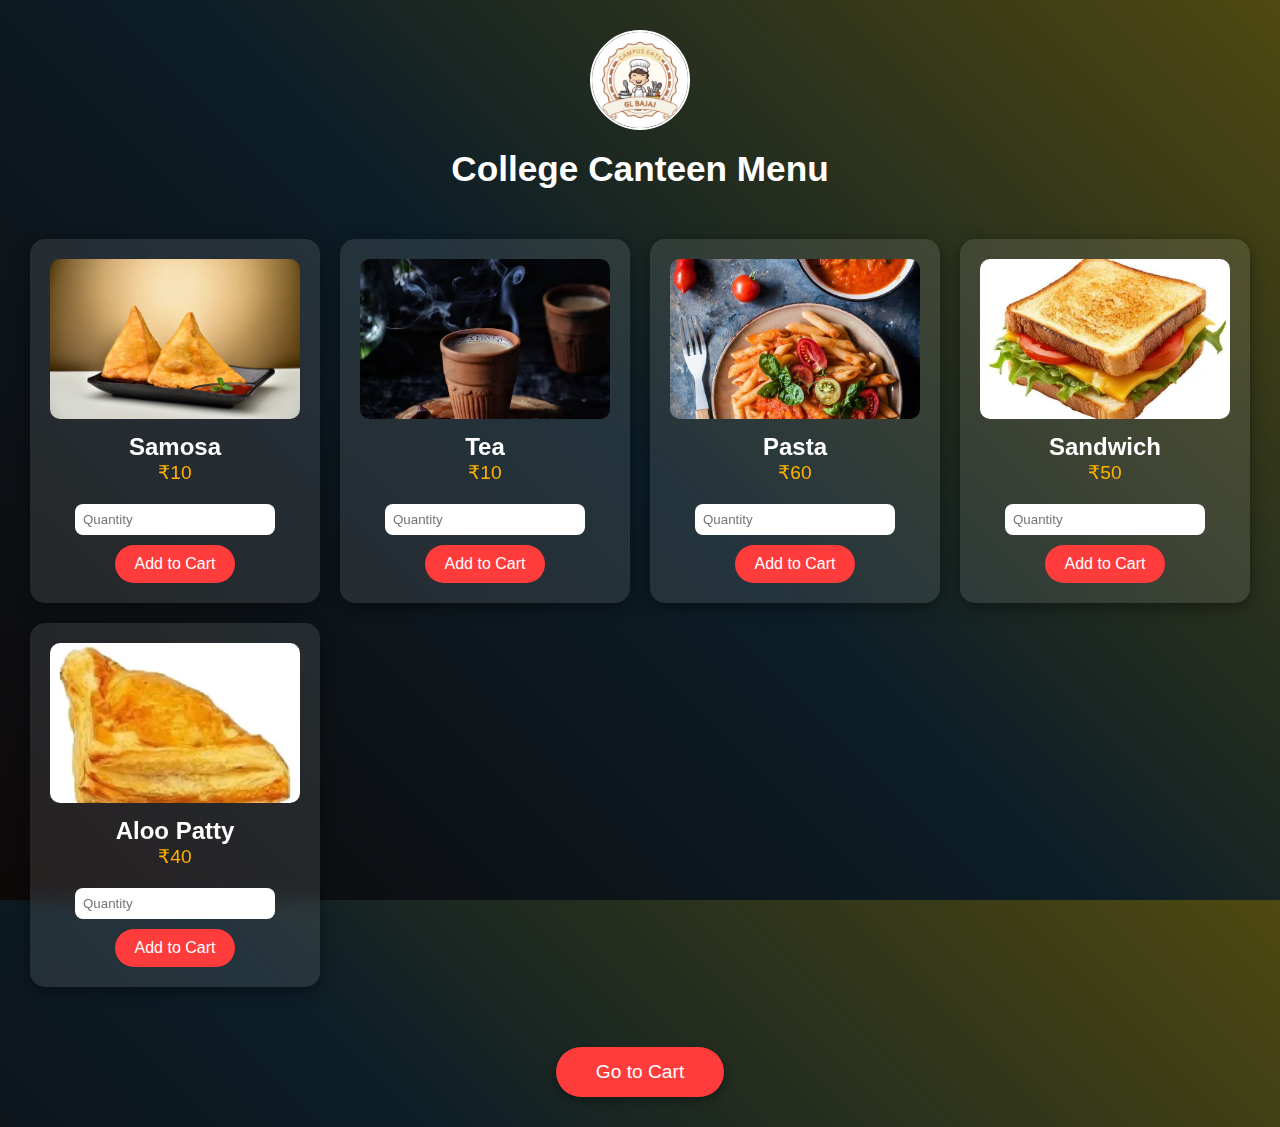
<file: canteen-menu.html>
<!DOCTYPE html>
<html lang="en">
<head>
  <meta charset="UTF-8" />
  <meta name="viewport" content="width=device-width, initial-scale=1.0"/>
  <title>College Canteen Menu</title>
  <link rel="stylesheet" href="canteen-menu.css" />
</head>
<body>
  <div class="overlay">
    <header>
      <img src="images/campas eats logo.jpg" alt="Canteen Logo" class="logo">
      <h1>College Canteen Menu</h1>
    </header>

    <main>
      <ul class="menu-list">
        <li class="menu-item">
          <img src="images/samosa.jpg" alt="Samosa">
          <div class="item-details">
            <h2>Samosa</h2>
            <span class="price">₹10</span>
          </div>
          <input type="number" id="samosa-qty" class="quantity-input" min="0" placeholder="Quantity" />
          <button class="add-to-cart" onclick="addToCart('Samosa', 10, document.getElementById('samosa-qty').value)">Add to Cart</button>
        </li>

        <li class="menu-item">
          <img src="images/tea.jpg" alt="Tea">
          <div class="item-details">
            <h2>Tea</h2>
            <span class="price">₹10</span>
          </div>
          <input type="number" id="tea-qty" class="quantity-input" min="0" placeholder="Quantity" />
          <button class="add-to-cart" onclick="addToCart('Tea', 10, document.getElementById('tea-qty').value)">Add to Cart</button>
        </li>

        <li class="menu-item">
          <img src="images/pasta.jpg" alt="Pasta">
          <div class="item-details">
            <h2>Pasta</h2>
            <span class="price">₹60</span>
          </div>
          <input type="number" id="pasta-qty" class="quantity-input" min="0" placeholder="Quantity" />
          <button class="add-to-cart" onclick="addToCart('Pasta', 60, document.getElementById('pasta-qty').value)">Add to Cart</button>
        </li>

        <li class="menu-item">
          <img src="images/sandwitch.webp" alt="Sandwich">
          <div class="item-details">
            <h2>Sandwich</h2>
            <span class="price">₹50</span>
          </div>
          <input type="number" id="sandwich-qty" class="quantity-input" min="0" placeholder="Quantity" />
          <button class="add-to-cart" onclick="addToCart('Sandwich', 50, document.getElementById('sandwich-qty').value)">Add to Cart</button>
        </li>

        <li class="menu-item">
          <img src="images/alloo patty.webp" alt="Aloo Patty">
          <div class="item-details">
            <h2>Aloo Patty</h2>
            <span class="price">₹40</span>
          </div>
          <input type="number" id="aloo-qty" class="quantity-input" min="0" placeholder="Quantity" />
          <button class="add-to-cart" onclick="addToCart('Aloo Patty', 40, document.getElementById('aloo-qty').value)">Add to Cart</button>
        </li>
      </ul>

      <div class="go-cart-container">
        <button class="go-cart" onclick="window.location.href='cart.html'">Go to Cart</button>
      </div>
      
    </main>
  </div>

  <script>
    function addToCart(itemName, itemPrice, quantity) {
      quantity = parseInt(quantity);
      if (!quantity || quantity <= 0) {
        alert('Please enter a valid quantity.');
        return;
      }

      let cart = JSON.parse(localStorage.getItem('cart')) || [];

      let existingItem = cart.find(item => item.name === itemName);
      if (existingItem) {
        existingItem.quantity += quantity;
      } else {
        cart.push({ name: itemName, price: itemPrice, quantity });
      }

      localStorage.setItem('cart', JSON.stringify(cart));
      alert(`${itemName} added to cart!`);
    }
  </script>
</body>
</html>
</file>
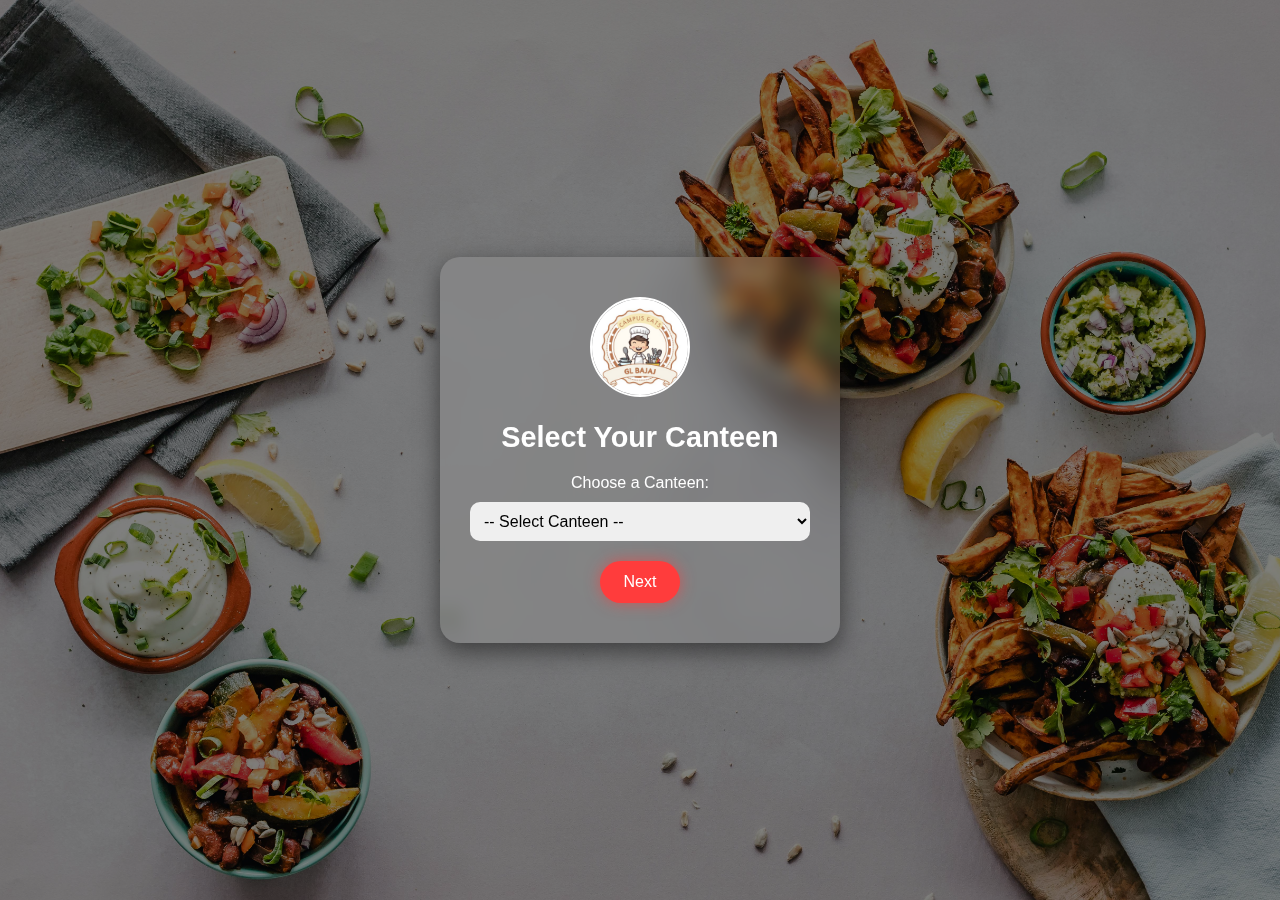
<file: canteen-selection.html>
<!DOCTYPE html>
<html lang="en">
<head>
  <meta charset="UTF-8" />
  <meta name="viewport" content="width=device-width, initial-scale=1.0"/>
  <title>Canteen Selection</title>
  <link rel="stylesheet" href="canteen-selection.css" />
</head>
<body>
  <div class="overlay">
    <div class="form-card">
      <img src="images/campas eats logo.jpg" alt="Canteen Logo" class="logo" />
      <h1>Select Your Canteen</h1>
      <form id="canteen-form">
        <label for="canteen">Choose a Canteen:</label>
        <select id="canteen" required>
          <option value="">-- Select Canteen --</option>
          <option value="Canteen A">GL BAJAJ BCA/BBA CANTEEN</option>
          <option value="Canteen B">GL BAJAJ MBA CANTEEN</option>
          <option value="Canteen C">GL BAJAJ B TECH CANTEEN</option>
        </select>
        <button type="button" onclick="goToMenuPage()">Next</button>
      </form>
    </div>
  </div>

  <script>
    function goToMenuPage() {
      const canteen = document.getElementById('canteen').value;
      if (!canteen) {
        alert("Please select a canteen.");
        return;
      }
      localStorage.setItem('canteen', canteen);
      window.location.href = 'canteen-menu.html';
    }
  </script>
</body>
</html>
</file>
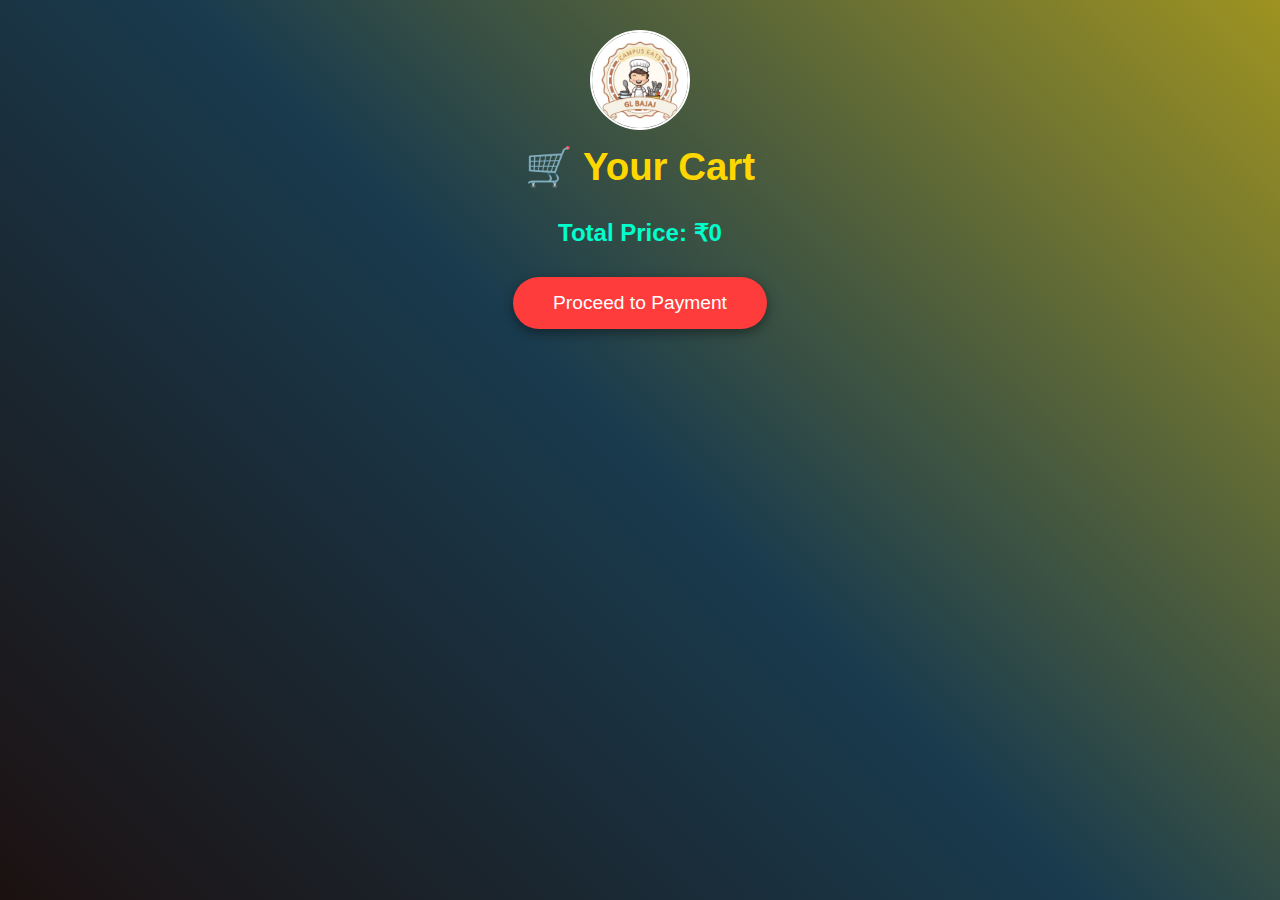
<file: cart.html>
<!DOCTYPE html>
<html lang="en">
<head>
  <meta charset="UTF-8" />
  <meta name="viewport" content="width=device-width, initial-scale=1.0"/>
  <title>Your Cart - Campus Eats</title>
  <link rel="stylesheet" href="styles.css" />
  <style>
    body {
      margin: 0;
      font-family: "Poppins", sans-serif;
      background: linear-gradient(45deg, #1c1111, #193b4e, #9e9321);
      color: #fff;
    }

    .container {
      max-width: 800px;
      margin: auto;
      padding: 30px 20px;
    }

    header {
      text-align: center;
      margin-bottom: 20px;
    }

    .logo {
      width: 100px;
      height: 100px;
      border-radius: 50%;
      object-fit: cover;
      border: 2px solid white;
      margin-bottom: 10px;
    }

    h1 {
      font-size: 2.4rem;
      color: #ffd700;
      margin-bottom: 30px;
      text-align: center;
    }

    #cart-items {
      list-style: none;
      padding: 0;
    }

    .cart-item {
      background: rgba(255, 255, 255, 0.1);
      backdrop-filter: blur(12px);
      border-radius: 15px;
      padding: 20px;
      margin-bottom: 15px;
      display: flex;
      justify-content: space-between;
      align-items: center;
      box-shadow: 0 4px 12px rgba(0,0,0,0.3);
      transition: transform 0.2s ease;
    }

    .cart-item:hover {
      transform: scale(1.02);
    }

    .item-info {
      display: flex;
      flex-direction: column;
    }

    .remove-btn {
      padding: 6px 14px;
      border: none;
      border-radius: 20px;
      background: #ff4444;
      color: white;
      cursor: pointer;
      font-size: 0.9rem;
      transition: 0.3s ease;
    }

    .remove-btn:hover {
      background: #e60000;
    }

    .total-price {
      font-size: 1.5rem;
      text-align: center;
      margin-top: 30px;
      font-weight: bold;
      color: #00ffcc;
    }

    .proceed-btn {
      display: block;
      margin: 30px auto 0;
      padding: 15px 40px;
      background: #ff3c3c;
      border: none;
      border-radius: 30px;
      font-size: 1.2rem;
      color: white;
      cursor: pointer;
      transition: 0.3s ease;
      box-shadow: 0 4px 12px rgba(0,0,0,0.4);
    }

    .proceed-btn:hover {
      background: #e60000;
      transform: scale(1.05);
    }

    @media (max-width: 600px) {
      .cart-item {
        flex-direction: column;
        align-items: flex-start;
      }

      .cart-item span {
        margin: 5px 0;
      }

      .remove-btn {
        margin-top: 10px;
      }
    }
  </style>
</head>
<body>
  <div class="container">
    <header>
      <img src="images/campas eats logo.jpg" alt="Canteen Logo" class="logo">
      <h1>🛒 Your Cart</h1>
    </header>

    <main>
      <ul id="cart-items">
        <!-- Cart items added via JS -->
      </ul>

      <div class="total-price">
        Total Price: ₹<span id="total-price">0</span>
      </div>

      <button class="proceed-btn" onclick="window.location.href='payment.html'">Proceed to Payment</button>
    </main>
  </div>

  <script>
    let cart = JSON.parse(localStorage.getItem('cart')) || [];
    const cartList = document.getElementById('cart-items');
    const totalEl = document.getElementById('total-price');

    function renderCart() {
      cartList.innerHTML = '';
      let total = 0;

      cart.forEach((item, index) => {
        const li = document.createElement('li');
        li.className = 'cart-item';
        li.innerHTML = `
          <div class="item-info">
            <span>🍽️ ${item.name} (x${item.quantity})</span>
            <span>₹${item.price * item.quantity}</span>
          </div>
          <button class="remove-btn" onclick="removeItem(${index})">Remove</button>
        `;
        total += item.price * item.quantity;
        cartList.appendChild(li);
      });

      totalEl.textContent = total;
      localStorage.setItem('cart', JSON.stringify(cart));
    }

    function removeItem(index) {
      cart.splice(index, 1);
      renderCart();
    }

    renderCart();
  </script>
</body>
</html>
</file>
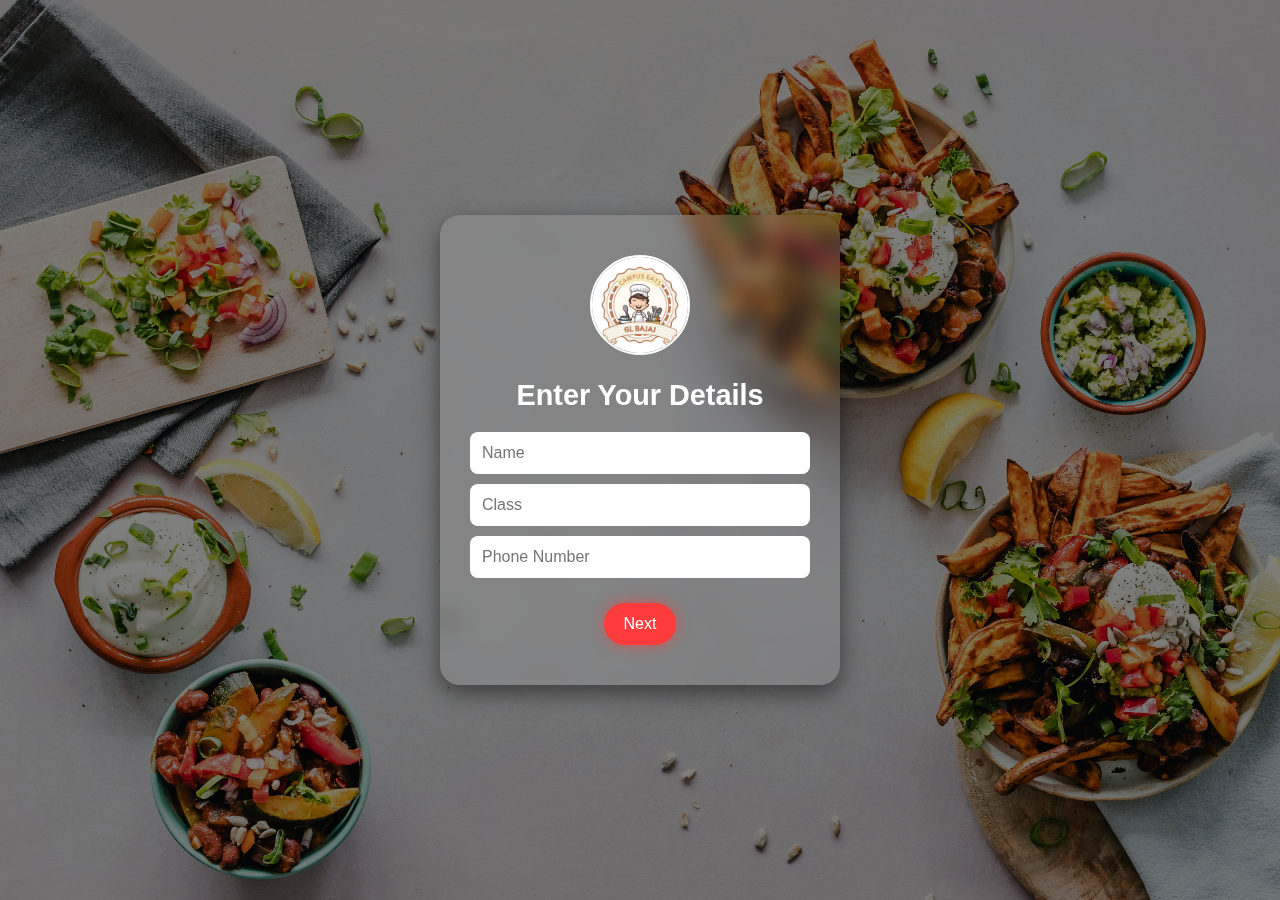
<file: enter-details.html>
<!DOCTYPE html>
<html lang="en">
<head>
  <meta charset="UTF-8" />
  <meta name="viewport" content="width=device-width, initial-scale=1.0"/>
  <title>Enter Details</title>
  <link rel="stylesheet" href="enter-details.css" />
</head>
<body>
  <div class="overlay">
    <div class="form-card">
      <img src="images/campas eats logo.jpg" alt="Logo" class="logo" />
      <h1>Enter Your Details</h1>
      <form onsubmit="return saveDetails()">
        <input type="text" id="name" placeholder="Name" required />
        <input type="text" id="class" placeholder="Class" required />
        <input type="text" id="phone" placeholder="Phone Number" required />
        <button type="submit">Next</button>
      </form>
    </div>
  </div>

  <script>
    function saveDetails() {
      const name = document.getElementById('name').value;
      const userClass = document.getElementById('class').value;
      const phone = document.getElementById('phone').value;

      const phoneRegex = /^\d{10}$/;
      if (!phoneRegex.test(phone)) {
        alert('Please enter a valid 10-digit phone number');
        return false;
      }

      localStorage.setItem('name', name);
      localStorage.setItem('class', userClass);
      localStorage.setItem('phone', phone);
      window.location.href = 'canteen-selection.html';
      return false;
    }
  </script>
</body>
</html>
</file>
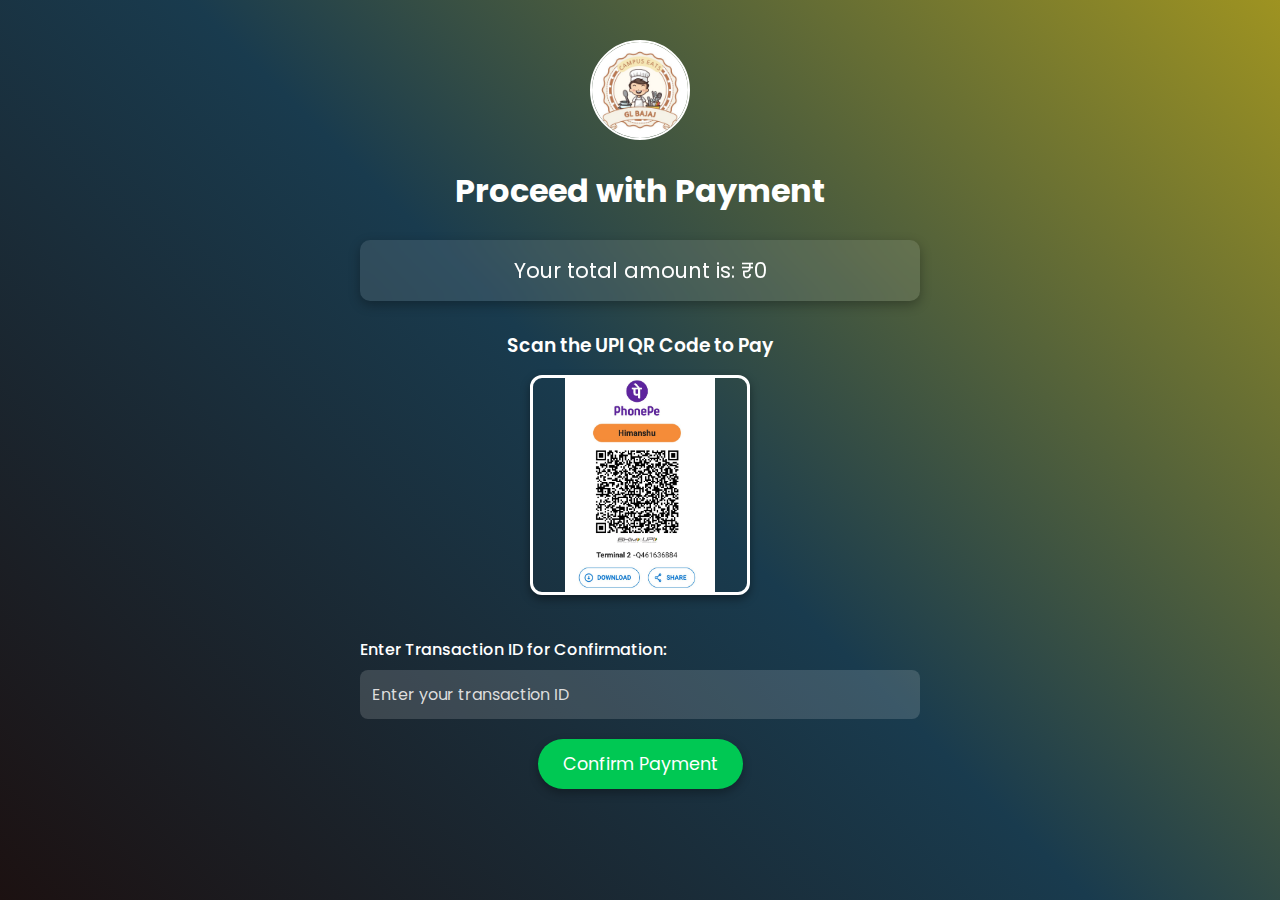
<file: payment.html>
<!DOCTYPE html>
<html lang="en">
<head>
  <meta charset="UTF-8" />
  <meta name="viewport" content="width=device-width, initial-scale=1.0"/>
  <title>Proceed with Payment</title>
  <link rel="stylesheet" href="styles.css">
  <link href="https://fonts.googleapis.com/css2?family=Poppins:wght@400;600&display=swap" rel="stylesheet">
  <style>
    * {
      margin: 0;
      padding: 0;
      box-sizing: border-box;
      font-family: "Poppins", sans-serif;
    }

    body, html {
  background: linear-gradient(45deg, #1c1111, #193b4e, #9e9321);
  min-height: 100vh;
  color: white;
  overflow-y: auto; /* 👈 enables scrolling */
}

.container {
  max-width: 600px;
  margin: auto;
  padding: 40px 20px;
  text-align: center;
  min-height: 100vh; /* 👈 ensures full height for scrolling */
  display: flex;
  flex-direction: column;
  justify-content: flex-start;
}


    .logo {
      width: 100px;
      height: 100px;
      object-fit: cover;
      border-radius: 50%;
      border: 2px solid white;
      margin-bottom: 20px;
    }

    .main-heading {
      font-size: 2rem;
      margin-bottom: 25px;
    }

    .payment-summary {
      font-size: 1.3rem;
      margin: 20px 0;
      background: rgba(255, 255, 255, 0.1);
      padding: 15px;
      border-radius: 10px;
      backdrop-filter: blur(10px);
      box-shadow: 0 4px 12px rgba(0,0,0,0.3);
    }

    .upi-qr-container {
      margin-top: 30px;
    }

    .qr-heading {
      margin-bottom: 15px;
      font-weight: 600;
    }

    .upi-qr-code {
      width: 220px;
      height: 220px;
      object-fit: contain;
      border-radius: 12px;
      border: 3px solid white;
      box-shadow: 0 4px 10px rgba(0,0,0,0.4);
    }

    .transaction-id-container {
      margin: 35px 0 20px;
      text-align: left;
    }

    .label-text {
      display: block;
      margin-bottom: 8px;
      font-weight: 500;
    }

    .input-field {
      width: 100%;
      padding: 12px;
      border-radius: 8px;
      border: none;
      outline: none;
      font-size: 1rem;
      background: rgba(255,255,255,0.15);
      color: white;
    }

    .input-field::placeholder {
      color: #dddddd;
    }

    .submit-btn {
      background-color: #00c853;
      color: white;
      padding: 12px 25px;
      font-size: 1.1rem;
      border: none;
      border-radius: 30px;
      cursor: pointer;
      transition: 0.3s ease;
      box-shadow: 0 4px 10px rgba(0,0,0,0.3);
    }

    .submit-btn:hover {
      background-color: #00a147;
      transform: scale(1.05);
    }
  </style>
</head>
<body>

  <div class="container">
    <header>
      <img src="images/campas eats logo.jpg" alt="Canteen Logo" class="logo">
    </header>

    <main>
      <h1 class="main-heading">Proceed with Payment</h1>

      <div class="payment-summary">
        <p>Your total amount is: <span id="final-amount">₹0</span></p>
      </div>

      <div class="upi-qr-container">
        <h3 class="qr-heading">Scan the UPI QR Code to Pay</h3>
        <img src="images/QR Code.jpg" alt="UPI QR Code" class="upi-qr-code">
      </div>

      <div class="transaction-id-container">
        <label for="transaction-id" class="label-text">Enter Transaction ID for Confirmation:</label>
        <input type="text" id="transaction-id" class="input-field" placeholder="Enter your transaction ID" required>
      </div>

      <button id="submit-payment-button" class="submit-btn" onclick="submitPayment()">Confirm Payment</button>
    </main>
  </div>

  <script>
    function loadPayment() {
      const cart = JSON.parse(localStorage.getItem('cart')) || [];
      let totalAmount = 0;

      cart.forEach(item => {
        totalAmount += item.price * item.quantity;
      });

      document.getElementById('final-amount').innerText = "₹" + totalAmount;
    }

    window.onload = loadPayment;

    function submitPayment() {
      const transactionId = document.getElementById('transaction-id').value.trim();

      if (!transactionId) {
        alert("Please enter the transaction ID for confirmation.");
        return;
      }

      alert("✅ Payment Successful! Transaction ID: " + transactionId);
      localStorage.removeItem('cart');
      window.location.href = 'thankyou.html';
    }
  </script>

</body>
</html>
</file>
<file: canteen-menu.css>
* {
    margin: 0;
    padding: 0;
    box-sizing: border-box;
    font-family: "Poppins", sans-serif;
  }
  
  body, html {
    height: 100%;
    background: linear-gradient(45deg, #1c1111, #193b4e, #9e9321);
  }
  
  .overlay {
    background-color: rgba(0, 0, 0, 0.5);
    min-height: 100%;
    padding: 30px 10px;
  }
  
  header {
    text-align: center;
    margin-bottom: 30px;
  }
  
  .logo {
    width: 100px;
    height: 100px;
    border-radius: 50%;
    object-fit: cover;
    border: 2px solid white;
  }
  
  h1 {
    color: white;
    font-size: 2.2rem;
    margin-top: 15px;
  }
  
  .menu-list {
    list-style: none;
    display: grid;
    grid-template-columns: repeat(auto-fit, minmax(260px, 1fr));
    gap: 20px;
    padding: 20px;
  }
  
  .menu-item {
    background: rgba(255, 255, 255, 0.1);
    backdrop-filter: blur(10px);
    padding: 20px;
    border-radius: 15px;
    text-align: center;
    color: white;
    box-shadow: 0 4px 16px rgba(0, 0, 0, 0.4);
  }
  
  .menu-item img {
    width: 100%;
    height: 160px;
    object-fit: cover;
    border-radius: 10px;
    margin-bottom: 10px;
  }
  
  .item-details {
    margin-bottom: 10px;
  }
  
  .price {
    display: block;
    font-size: 1.2rem;
    color: #ffb300;
  }
  
  .quantity-input {
    width: 80%;
    padding: 8px;
    margin: 10px 0;
    border-radius: 8px;
    border: none;
  }
  
  .add-to-cart, .go-cart {
    background: #ff3c3c;
    color: white;
    border: none;
    padding: 10px 20px;
    border-radius: 25px;
    cursor: pointer;
    transition: 0.3s;
    font-size: 1rem;
  }
  
  .add-to-cart:hover, .go-cart:hover {
    background: #ff1e1e;
  }

  .go-cart-container {
    display: flex;
    justify-content: center;
    margin-top: 40px;
  }
  
  .go-cart {
    padding: 14px 40px;
    font-size: 1.2rem;
    background-color: #ff3c3c;
    color: white;
    border: none;
    border-radius: 30px;
    cursor: pointer;
    transition: 0.3s ease;
    box-shadow: 0 4px 10px rgba(0,0,0,0.3);
  }
  
  .go-cart:hover {
    background: linear-gradient(45deg, #e70c0c, #9e9321 , #d7bebe);
    transform: scale(1.05);
  }
</file>
<file: canteen-selection.css>
* {
    margin: 0;
    padding: 0;
    box-sizing: border-box;
    font-family: "Poppins", sans-serif;
  }
  
  body, html {
    height: 100%;
    width: 100%;
    background: url('images/detail bg.jpg') no-repeat center center/cover;
  }
  
  .overlay {
    height: 100%;
    width: 100%;
    background-color: rgba(0, 0, 0, 0.5);
    display: flex;
    align-items: center;
    justify-content: center;
  }
  
  .form-card {
    background: rgba(255, 255, 255, 0.1);
    padding: 40px 30px;
    border-radius: 20px;
    backdrop-filter: blur(10px);
    text-align: center;
    color: white;
    width: 90%;
    max-width: 400px;
    box-shadow: 0 8px 24px rgba(0, 0, 0, 0.5);
  }
  
  .logo {
    width: 100px;
    height: 100px;
    object-fit: cover;
    border-radius: 50%;
    margin-bottom: 20px;
    border: 2px solid white;
  }
  
  h1 {
    font-size: 1.8rem;
    margin-bottom: 20px;
  }
  
  form {
    display: flex;
    flex-direction: column;
    align-items: center;
  }
  
  label {
    font-size: 1rem;
    margin-bottom: 10px;
  }
  
  select {
    width: 100%;
    padding: 10px;
    border-radius: 10px;
    border: none;
    margin-bottom: 20px;
    font-size: 1rem;
  }
  
  button {
    background: #ff3c3c;
    color: white;
    border: none;
    padding: 12px 24px;
    border-radius: 25px;
    font-size: 1rem;
    cursor: pointer;
    transition: all 0.3s ease;
    box-shadow: 0 0 15px rgba(255, 60, 60, 0.6);
  }
  
  button:hover {
    transform: scale(1.05);
    box-shadow: 0 0 25px rgba(255, 60, 60, 0.9);
  }
</file>
<file: styles.css>
* {
    margin: 0;
    padding: 0;
    box-sizing: border-box;
    font-family: "Poppins", sans-serif;
  }
  
  body, html {
    height: 100%;
    overflow: hidden;
  }
  
  #bg-video {
    position: fixed;
    top: 0;
    left: 0;
    width: 100%;
    height: auto;
    object-fit: contain;
    z-index: -1;
  }
  
  
  .overlay {
    height: 100%;
    display: flex;
    align-items: center;
    justify-content: center;
    background: rgba(0, 0, 0, 0.5);
  }
  
  .card {
    
    border-radius: 20px;
    
    padding: 40px 30px;
    text-align: center;
    color: white;
    animation: fadeIn 1.5s ease-out;
    box-shadow: 0 0px 0px rgba(0, 0, 0, 0.5);
  }
  
  .logo {
    width: 100px;
    height: 100px;
    object-fit: cover;
    border-radius: 50%;
    margin-bottom: 20px;
    border: 2px solid white;
  }
  
  .title {
    font-size: 2.4rem;
    font-weight: 700;
    margin-bottom: 25px;
  }
  
  .title span {
    color: #ff5252;
  }
  
  .start-btn {
    background: #ff3c3c;
    border: none;
    padding: 14px 30px;
    font-size: 1.1rem;
    color: white;
    border-radius: 30px;
    cursor: pointer;
    transition: 0.3s ease;
    box-shadow: 0 0 15px rgba(255, 60, 60, 0.6);
  }
  
  .start-btn:hover {
    transform: scale(1.05);
    box-shadow: 0 0 25px rgba(255, 60, 60, 0.9);
  }
  
  @keyframes fadeIn {
    0% {
      opacity: 0;
      transform: translateY(30px);
    }
    100% {
      opacity: 1;
      transform: translateY(0);
    }
  }
  
  @media (max-width: 600px) {
    .title {
      font-size: 1.8rem;
    }
  
    .start-btn {
      font-size: 1rem;
      padding: 12px 24px;
    }
  }
</file>
<file: enter-details.css>
* {
    margin: 0;
    padding: 0;
    box-sizing: border-box;
    font-family: "Poppins", sans-serif;
  }
  
  body, html {
    height: 100%;
    width: 100%;
    background: url('images/detail bg.jpg') no-repeat center center/cover;
  }
  
  .overlay {
    height: 100%;
    width: 100%;
    background-color: rgba(0, 0, 0, 0.5); /* dark overlay */
    display: flex;
    align-items: center;
    justify-content: center;
  }
  
  .form-card {
    background: rgba(255, 255, 255, 0.1);
    padding: 40px 30px;
    border-radius: 20px;
    backdrop-filter: blur(10px);
    text-align: center;
    color: white;
    width: 90%;
    max-width: 400px;
    box-shadow: 0 8px 24px rgba(0, 0, 0, 0.5);
  }
  
  .logo {
    width: 100px;
    height: 100px;
    object-fit: cover;
    border-radius: 50%;
    margin-bottom: 20px;
    border: 2px solid white;
  }
  
  h1 {
    margin-bottom: 20px;
    font-size: 1.8rem;
  }
  
  form input {
    display: block;
    width: 100%;
    padding: 12px;
    margin: 10px 0;
    border: none;
    border-radius: 8px;
    font-size: 1rem;
  }
  
  form button {
    background: #ff3c3c;
    color: white;
    border: none;
    padding: 12px 20px;
    border-radius: 25px;
    font-size: 1rem;
    cursor: pointer;
    margin-top: 15px;
    transition: all 0.3s ease;
    box-shadow: 0 0 15px rgba(255, 60, 60, 0.6);
  }
  
  form button:hover {
    transform: scale(1.05);
    box-shadow: 0 0 25px rgba(255, 60, 60, 0.9);
  }
</file>
